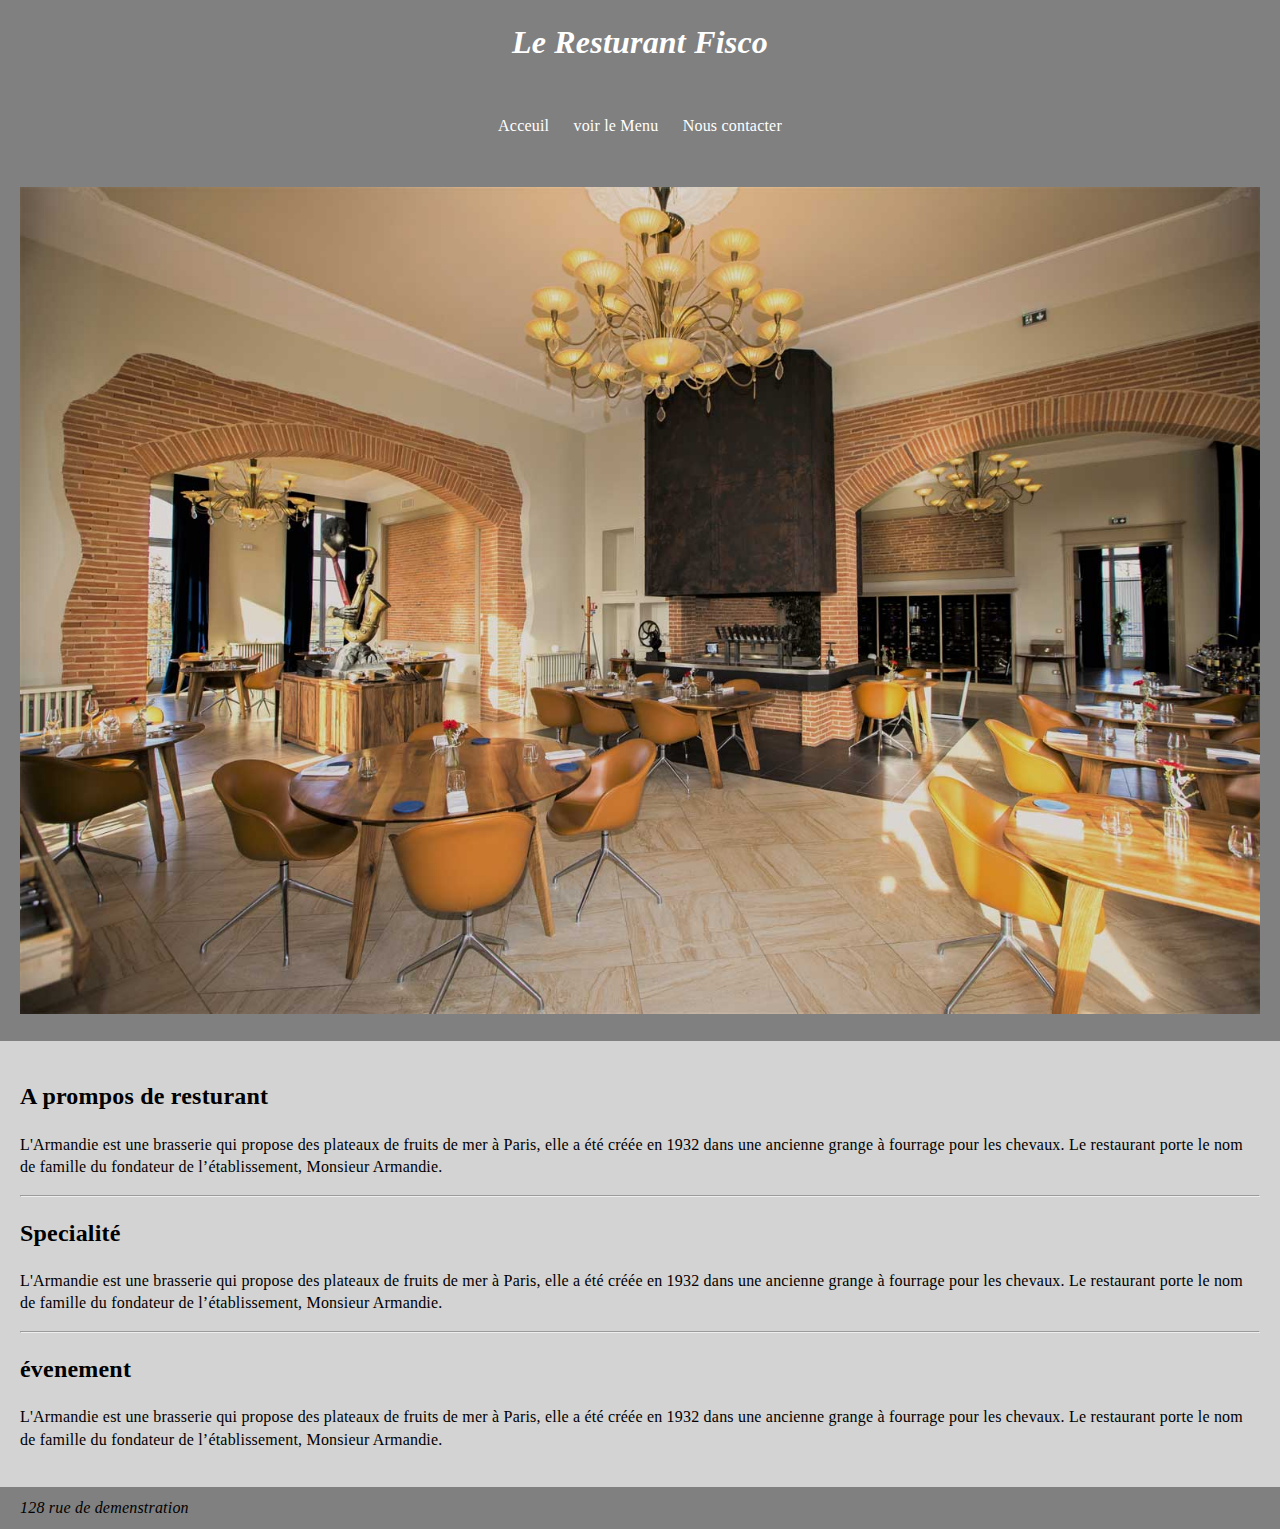
<file: index.html>
<!DOCTYPE html>
<html lang="en">
  <head>
    <meta charset="UTF-8" />
    <meta name="viewport" content="un texte decrivant notre restaurant" />
    <link rel="stylesheet" href="style.css" />
    <title>aceueil</title>
  </head>
  <body>
    <header class="header">
      <h1 class="header-title">Le resturant Fisco</h1>
      <nav class="header-nav">
        <a href="index.html">Acceuil</a>
        <a href="menu.html">voir le Menu</a>
        <a href="contact.html">Nous contacter</a>
      </nav>

      <img src="resto.jpg" alt="" width="1200" height="800" />
    </header>
    <article class="main">
      <header class="post-header">
        <h2>A prompos de resturant</h2>
      </header>
      <p>
        L'Armandie est une brasserie qui propose des plateaux de fruits de mer à
        Paris, elle a été créée en 1932 dans une ancienne grange à fourrage pour
        les chevaux. Le restaurant porte le nom de famille du fondateur de
        l’établissement, Monsieur Armandie.
      </p>

      <hr />
      <h2>Specialité</h2>
      <p>
        L'Armandie est une brasserie qui propose des plateaux de fruits de mer à
        Paris, elle a été créée en 1932 dans une ancienne grange à fourrage pour
        les chevaux. Le restaurant porte le nom de famille du fondateur de
        l’établissement, Monsieur Armandie.
      </p>

      <hr />
      <h2>évenement</h2>
      <p>
        L'Armandie est une brasserie qui propose des plateaux de fruits de mer à
        Paris, elle a été créée en 1932 dans une ancienne grange à fourrage pour
        les chevaux. Le restaurant porte le nom de famille du fondateur de
        l’établissement, Monsieur Armandie.
      </p>
    </article>
    <footer class="footer">
      <address>128 rue de demenstration</address>
    </footer>
  </body>
</html>
</file>
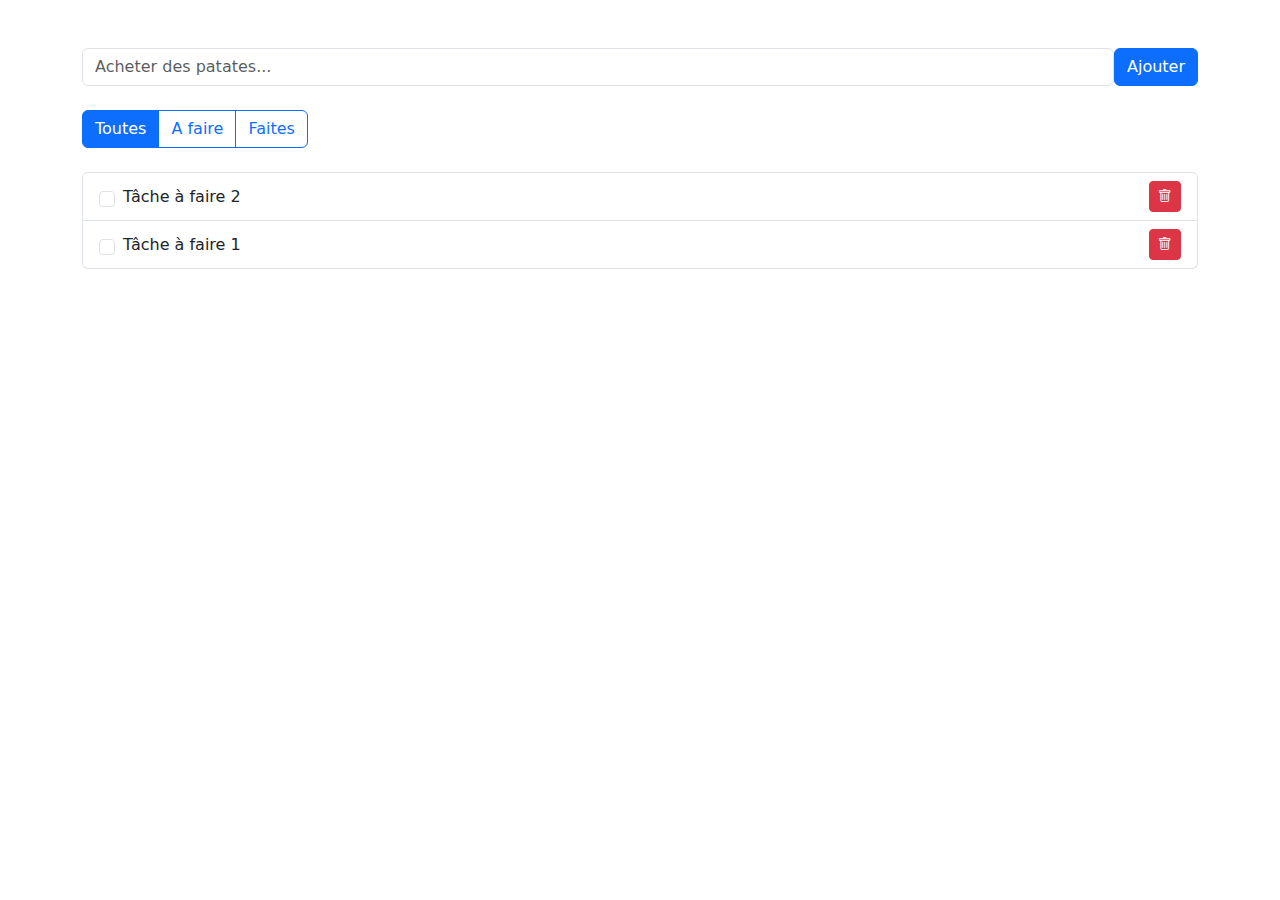
<file: pratiquons avec une todo list/index.html>
<!DOCTYPE html>
<html lang="fr"><head>
    <meta charset="UTF-8">
    <meta name="viewport" content="width=device-width, initial-scale=1.0">
    <title>TodoList</title>
    <link href="https://cdn.jsdelivr.net/npm/bootstrap@5.2.2/dist/css/bootstrap.min.css" rel="stylesheet">
    <link rel="stylesheet" href="https://cdn.jsdelivr.net/npm/bootstrap-icons@1.9.1/font/bootstrap-icons.css">
</head>
<body>

    <section class="container pt-5" id="todolist">
        <form class="d-flex pb-4">
            <input required="" class="form-control" type="text" placeholder="Acheter des patates..." name="title" data-com.bitwarden.browser.user-edited="yes">
            <button class="btn btn-primary">Ajouter</button>
        </form>
        <main>
            <div class="btn-group mb-4" role="group">
                <button type="button" class=" btn btn-outline-primary active" data-filter="all">Toutes</button>
                <button type="button" class=" btn btn-outline-primary" data-filter="todo">A faire</button>
                <button type="button" class=" btn btn-outline-primary" data-filter="done">Faites</button>
            </div>

            <ul class="list-group">
            <li class="todo list-group-item d-flex align-items-center">
                <input class="form-check-input" type="checkbox" id="todo-1">
                <label class="ms-2 form-check-label" for="todo-1">
                    Tâche à faire 2
                </label>
                <label class="ms-auto btn btn-danger btn-sm">
                <i class="bi-trash">
                </i>
                </label>
            </li>
            <li class="todo list-group-item d-flex align-items-center">
                <input class="form-check-input" type="checkbox" id="todo-2">
                <label class="ms-2 form-check-label" for="todo-2">
                    Tâche à faire 1
                </label>
                <label class="ms-auto btn btn-danger btn-sm">
                <i class="bi-trash">
                </i>
                </label>
            </li>
            </ul>
        </main>
    </section>

</body>
</html>
</file>
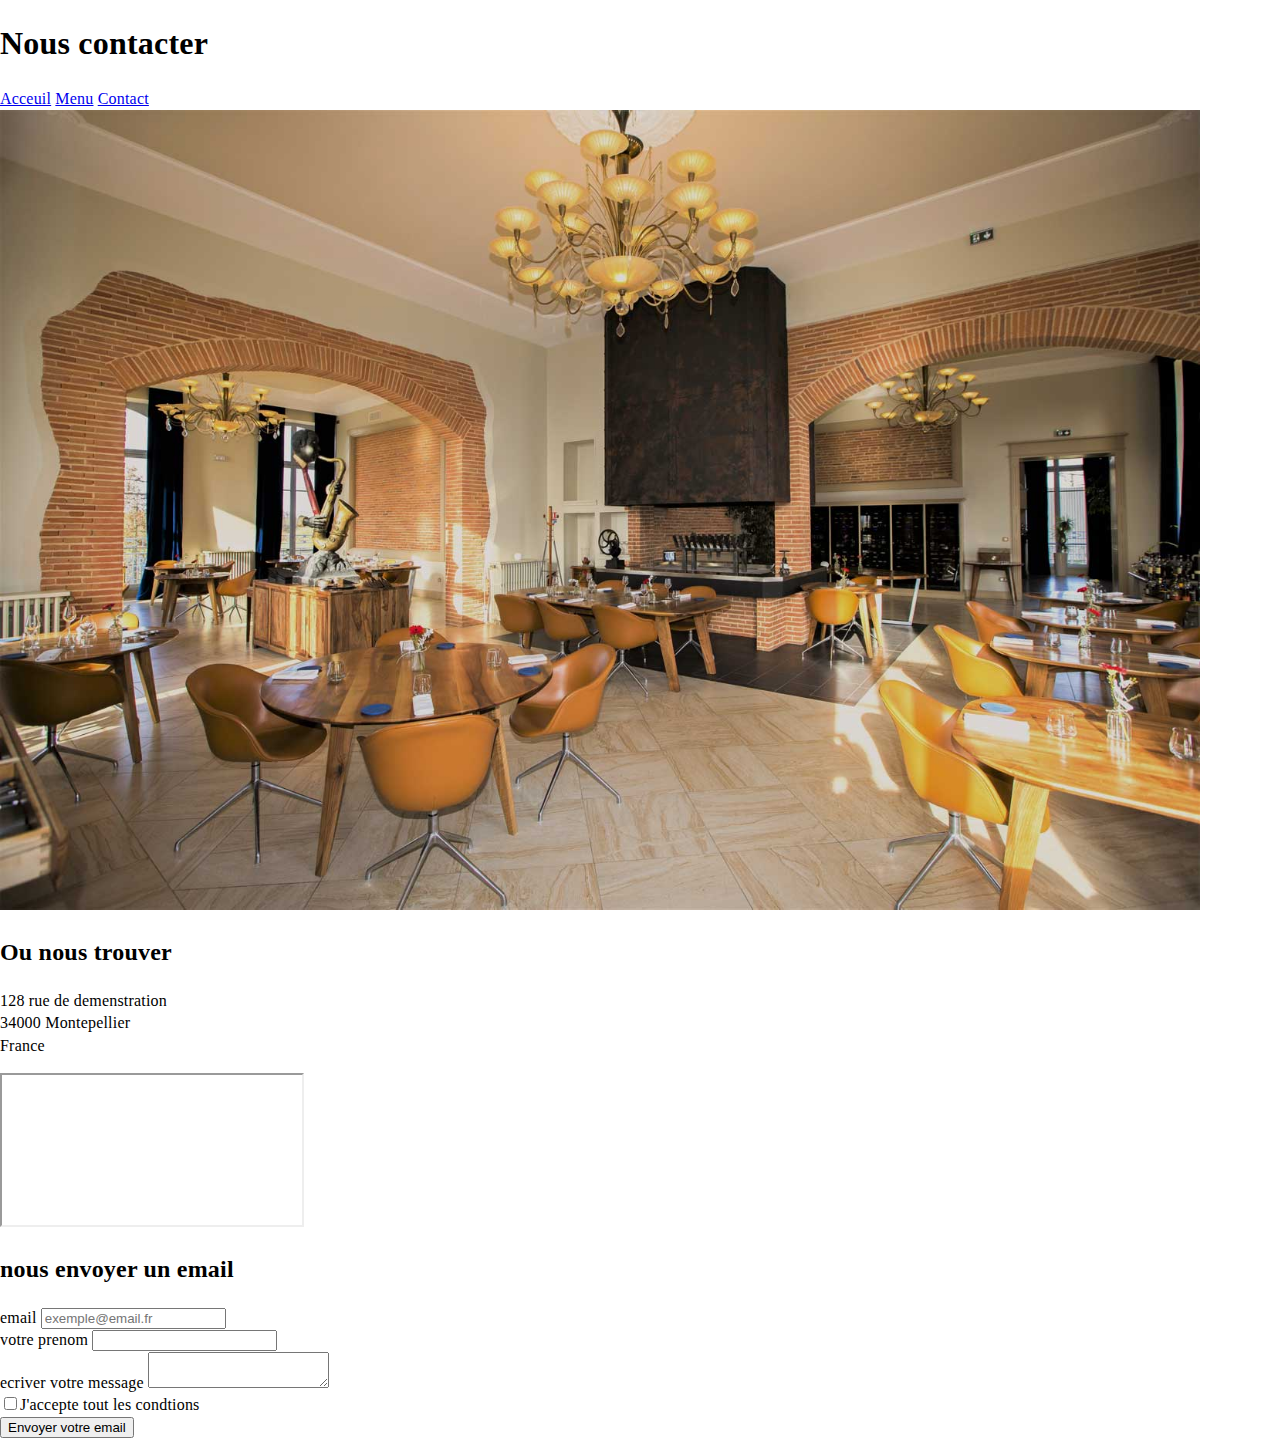
<file: contact.html>
<!DOCTYPE html>
<html lang="en">
  <head>
    <meta charset="UTF-8" />
    <meta name="viewport" content="width=device-width, initial-scale=1.0" />
    <link rel="stylesheet" href="style.css">

    <title>contact</title>
  </head>
  <body>
    <header>
      <h1>Nous contacter</h1>

      <nav>
        <a href="index.html">Acceuil</a>
        <a href="menu.html">Menu</a>
        <a href="contact.html">Contact</a>
      </nav>

      <img src="resto.jpg" alt="photo de resturant le fiassco" width="1200" height="800" />
    </header>
    <section>
      <h2>Ou nous trouver</h2>

      <p>
        128 rue de demenstration <br />
        34000 Montepellier <br />
        France
      </p>

      <iframe
        src="https://www.google.com/maps/d/viewer?mid=1B1lAsUpYFg82Je7XN1_cxRPf1UU&hl=en_US&ll=33.781548558830686%2C10.946525266745425&z=14"
        frameborder="1"
      >
      </iframe>
      <h2>nous envoyer un email</h2>
      <form action="contact.html" method="post">
        <div>
          <label for="email">email</label>
          <input
            type="email"
            name="email"
            id="email"
            required
            placeholder="exemple@email.fr"
          />
        </div>
        <div>
          <label for="firstName"> votre prenom </label>
          <input type="text" name="firstName" id="firstName" required />
        </div>
        <div>
          <label for="message"> ecriver votre message </label>
          <textarea required id="message" name="message"></textarea>
        </div>
        <div>
            <input type="checkbox">J'accepte tout les condtions
        </div>
        <button type="submit">Envoyer votre email</button>
      </form>
    </section>
  </body>
</html>
</file>
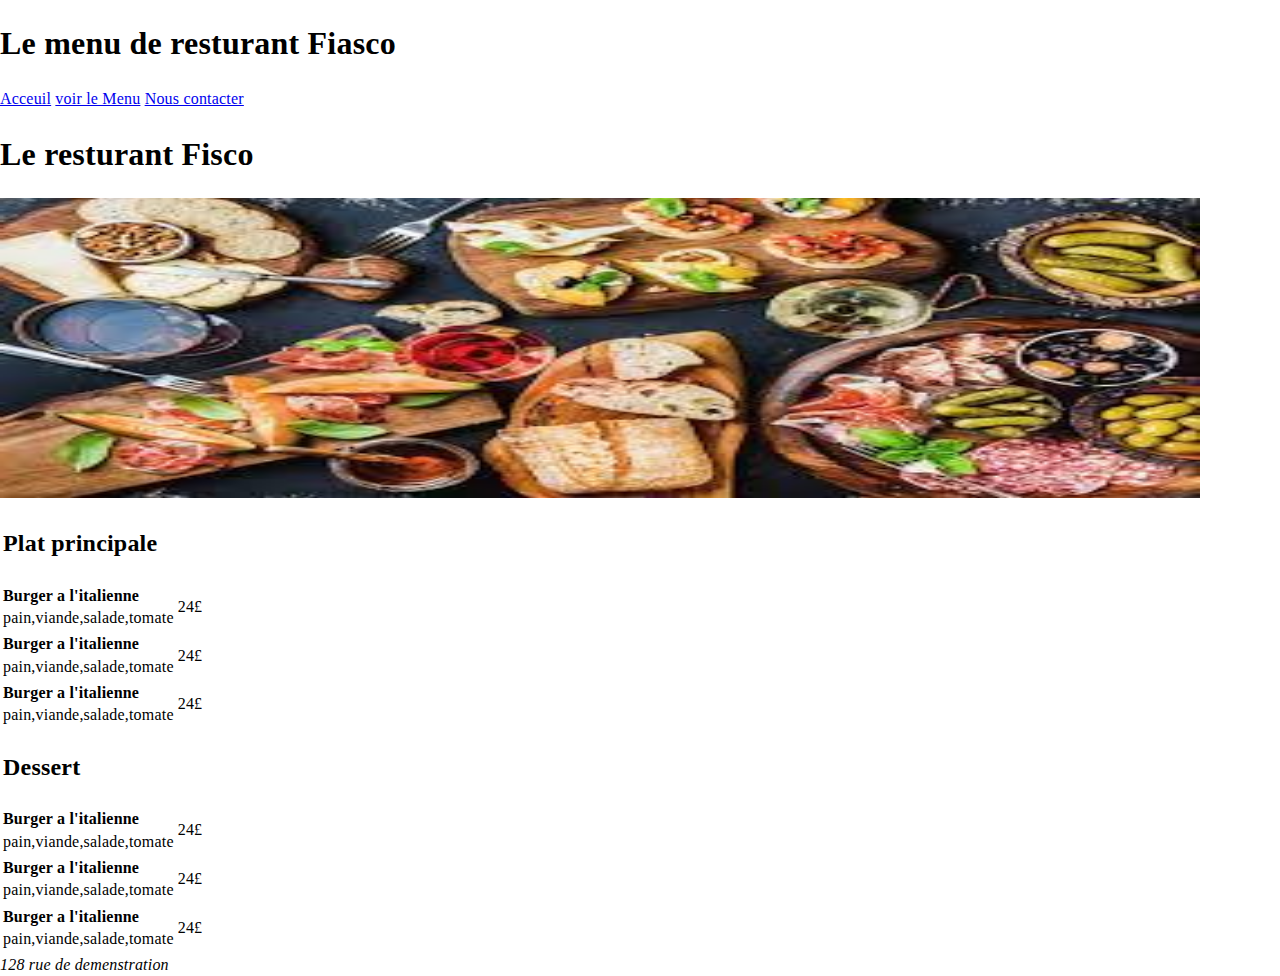
<file: menu.html>
<!DOCTYPE html>
<html lang="en">
  <head>
    <meta charset="UTF-8" />
    <meta name="viewport" content="un texte decrivant notre restaurant" />
    <title>Mon resturant, le menu</title>
    <link rel="stylesheet" href="style.css">

  </head>
  <body>
    <header>
      <h1>Le menu de resturant Fiasco</h1>
      <nav>
        <a href="index.html">Acceuil</a>
        <a href="menu.html">voir le Menu</a>
        <a href="contact.html">Nous contacter</a>
      </nav>
      <h1>Le resturant Fisco</h1>
      <img src="cuisine.jpg" alt="" width="1200" height="300" />
    </header>
    <article>
        <table>
      <tr>
        <td colspan="2">
          <h2>Plat principale</h2>
        </td>
      </tr>
      <tr>
        <td>
          <strong> Burger a l'italienne </strong> <br>
          pain,viande,salade,tomate
        </td>
        <td>
            24£
        </td>
      </tr>
      <tr>
        <td>
          <strong> Burger a l'italienne </strong> <br>
          pain,viande,salade,tomate
        </td>
        <td>
            24£
        </td>
      </tr>
      <tr>
        <td>
          <strong> Burger a l'italienne </strong> <br>
          pain,viande,salade,tomate
        </td>
        <td>
            24£
        </td>
      </tr>
      <tr>
        <td colspan="2">
          <h2 id="Dessert">Dessert</h2>
        </td>
      </tr>
      <tr>
        <td>
          <strong> Burger a l'italienne </strong> <br>
          pain,viande,salade,tomate
        </td>
        <td>
            24£
        </td>
      </tr>
      <tr>
        <td>
          <strong> Burger a l'italienne </strong> <br>
          pain,viande,salade,tomate
        </td>
        <td>
            24£
        </td>
      </tr>
      <tr>
        <td>
          <strong> Burger a l'italienne </strong> <br>
          pain,viande,salade,tomate
        </td>
        <td>
            24£
        </td>
      </tr>
    </table>
    </article>
    <footer>
      <address>128 rue de demenstration</address>
    </footer>
  </body>
</html>
</file>
<file: style.css>
body {
  margin: 0;
  line-height: 1.4;
  letter-spacing: 0.2px;
  font-family: "Sourse Sans Pro", "sans-serif";
}
.header {
  background: gray;
  padding: 20px;
  color: #ffffff;
}
.header img {
  width: 100%;
  height: auto;
}
.header-title {
  text-align: center;
  margin-top: 0;
  font-style: italic;
  text-transform: capitalize;
}
.header-nav {
  margin: 50px 0;
  text-align: center;
}
.header-nav a {
  margin: 0 10px;
  color: inherit;
  text-decoration: none;
}
.header-nav a:hover {
    text-decoration: underline;
}
.main {
  background: lightgray;
  padding: 20px;
  font-size: 16px;
}
main p {
    text-align: justify;
    text-align-last: right;
}
.footer {
  background: gray;
  padding: 10px 20px;
}
</file>
